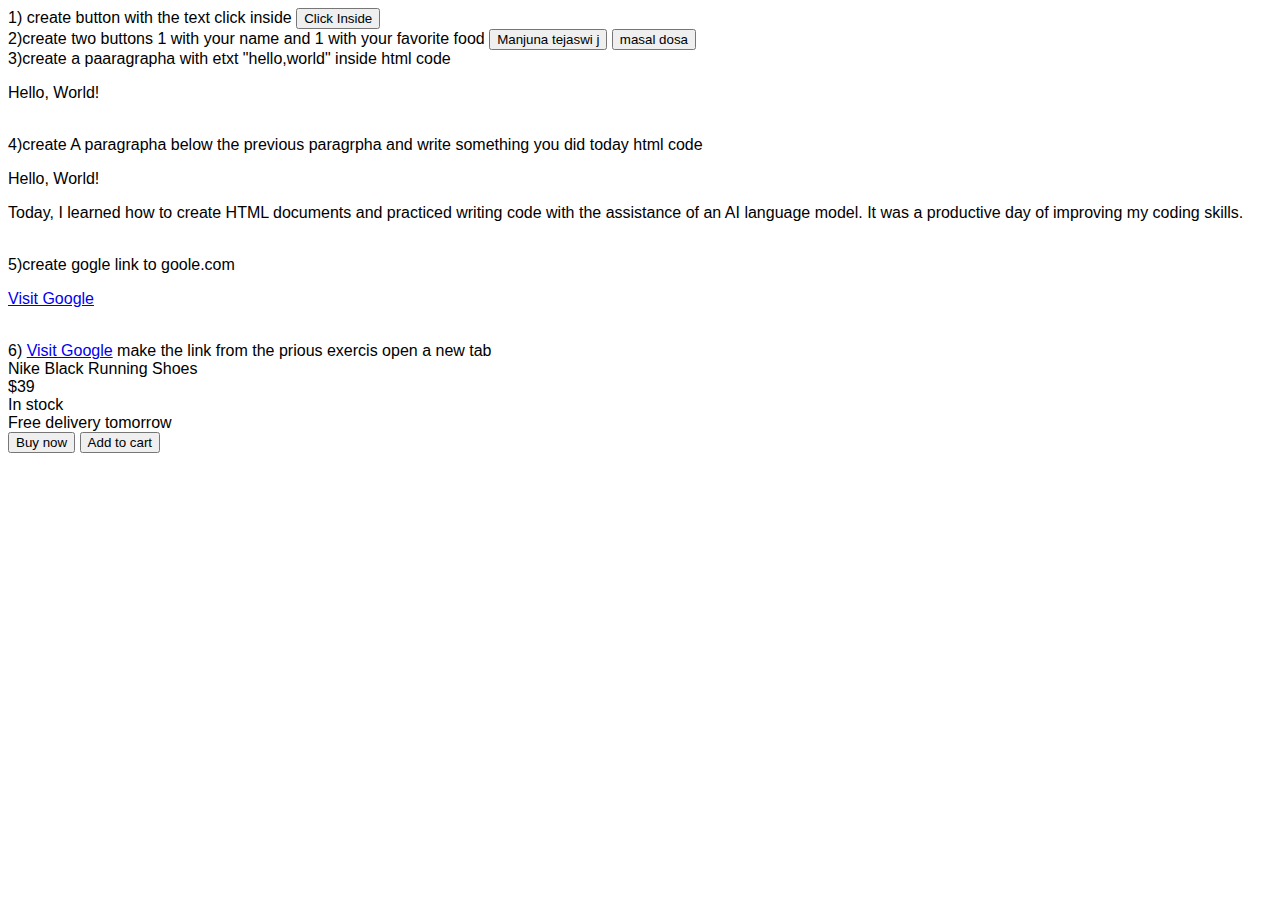
<file: index.html>
<html>
<head>
    
    <style>
        body {
            font-family: Arial, sans-serif;
        }
        .product {
            border: 1px solid #ccc;
            padding: 10px;
            margin: 10px;
            max-width: 300px;
        }
       





    </style>
    
</head>
<body>
    1) create button with the text click inside
    <button onclick="alert('Button Clicked!')">Click Inside</button><br>

   2)create two buttons 1 with your name  and 1 with your favorite food

    <button >Manjuna tejaswi j</button>
    <button >masal dosa</button>
    <br>


    3)create a paaragrapha with etxt "hello,world" inside  html code
<p>Hello, World!</p>



<br>

4)create A paragrapha  below  the previous  paragrpha and write something you did  today html code
<p>Hello, World!</p>
<p>Today, I learned how to create HTML documents and practiced writing code with the assistance of an AI language model.
 It was a productive day of improving my coding skills.</p>
<br>
 5)create gogle link to goole.com
 <p><a href="https://www.google.com" >Visit Google</a></p>
<br>
6)
<a href="https://www.google.com/" target="_blank">Visit Google</a>
make  the link  from the prious exercis open a new tab
<br>

 
<div>
    <div >Nike Black Running Shoes</div>
    <div >$39</div>
    <div >In stock</div>
    <div>Free delivery tomorrow</div>
    <button  onclick="window.open('https://www.amazon.com/', '_blank')">Buy now</button>
    <button  >Add to cart</button><br>
    <br>










</div>

</body>
</html>
</file>
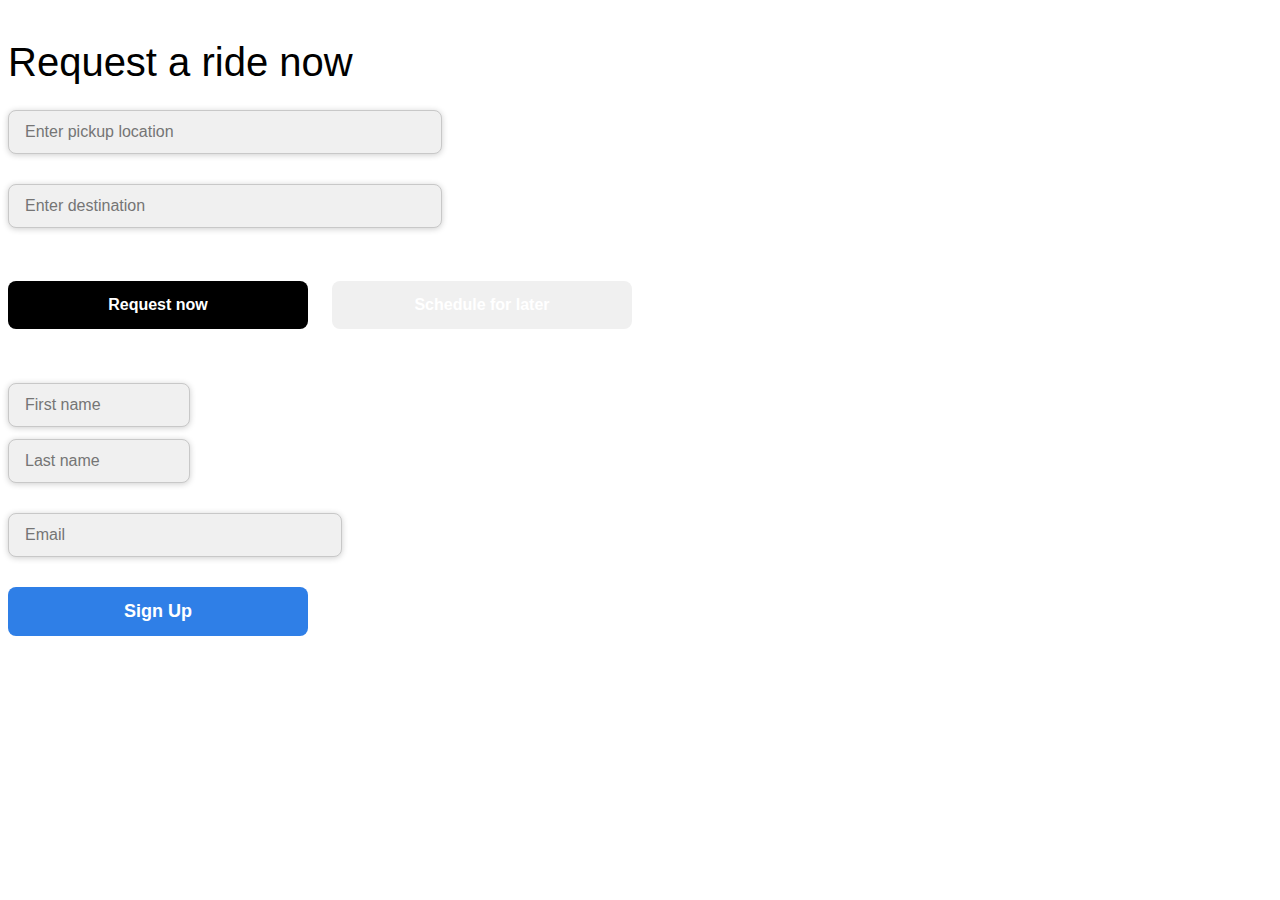
<file: a8b.html>
<!DOCTYPE html>
<html lang="en">
<head>
    <link rel="stylesheet" href="a8b.css">
</head>
<body>
  
    <p class="title">
        Request a ride now
      </p>
      <input class="pickup-textbox" type="text" placeholder="Enter pickup location"></br>
      <input class="destination-textbox" type="text" placeholder="Enter destination"></br>
      <button class="request-button">Request now</button>
      <button class="schedule-button">Schedule for later</button></br></br></br>

    
    
    </br>


       
      <input class="first-name" type="text" placeholder="First name">
      <input class="last-name" type="text" placeholder="Last name"></br>
      <input class="email" type="text" placeholder="Email"></br>
      <button>Sign Up</button>
  
</body>
</html>
</file>
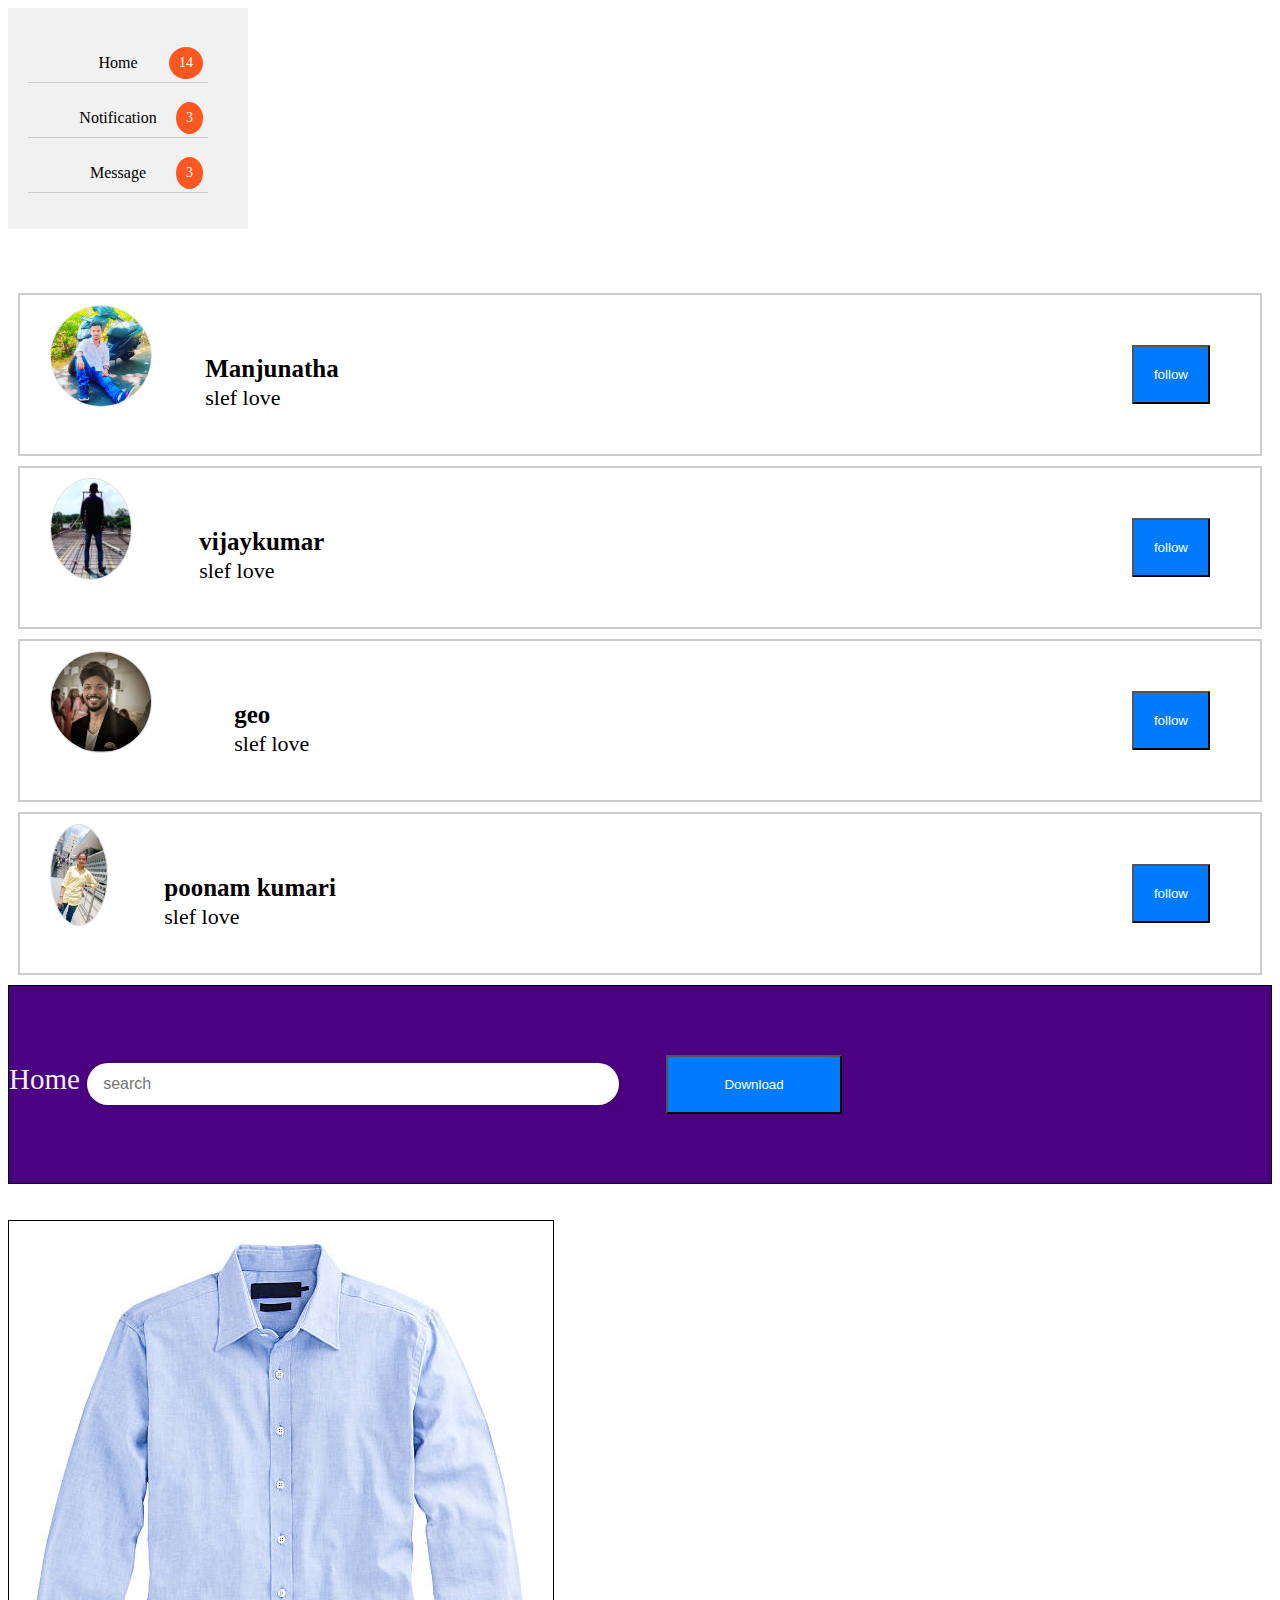
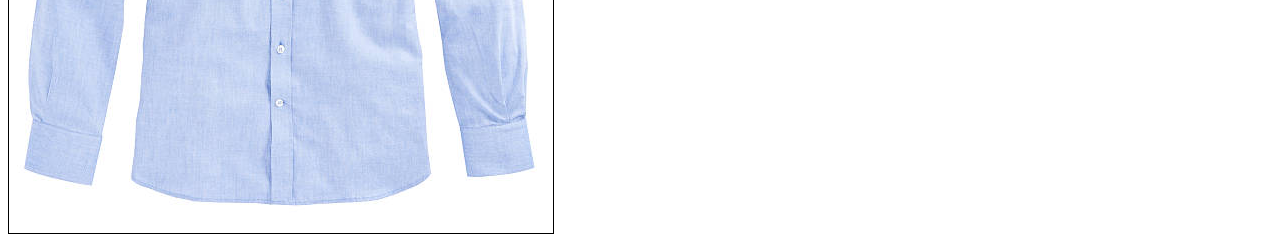
<file: assignment12.html>
<!DOCTYPE html>
<html lang="en">
<head>
    
    <title>Document</title>
    <style>
   .vertical-menu {
            width: 200px;
            background-color: #f1f1f1;
            padding: 20px;
        }

        .vertical-menu p {
            padding: 10px 0;
            text-align: center;
            margin-right: 20px;
            border-bottom: 1px solid #ccc;
            position: relative;
        }

        /* Style for the notification count */
        .count {
            background-color: #ff5722;
            color: white;
            border-radius: 50%;
            padding: 8px 10px;
            font-size: 14px;
            position: absolute;
            top: 50%;
            right: 5px;
            transform: translateY(-50%);
        }

        /* Style for the special Message item */
        .count1 {
            background-color: #ff5722;
            color: white;
            border-radius: 50%;
            padding: 5px 10px;
            font-size: 14px;
            position: absolute;
            top: 50%;
            right: 10px;
            transform: translateY(-50%);
        }



        

.profile {
  display: flex;
  justify-content: space-between;
  border: 2px solid #ccc;
  padding: 10px;
  margin: 10px;
}




.profile-picture {
  max-width: 100px;
  max-height: 100px;
  border: 1px solid #ddd;
  border-radius: 50%; 
  margin-left: 20px;
}

.name {
  font-size: 25px;
  font-weight: bold;
  margin-top: 50px;
  
margin-left:-700px;
  
}
.name .d{

    font-weight: normal;
    font-size: 22px;
}

.mutual-friends {
  margin-top: 5px;
}

.add-friend-button {
  background-color: #007bff;
  color: #fff;
  border: none;
  padding: 5px 10px;
  cursor: pointer;
  margin-top: 10px;
}
.btn{
  padding: 20px 20px;
  border-radius: 1px; 
  margin: 40px;
  color: white;
  background: #007bff; 

}

 


.manju
{

   
    border: 1px solid black;
padding-top:-20px;
background-color: indigo;
}


  

input {
    border: none;
    padding-top: 12px;
    padding-bottom: 12px;
    padding-left: 16px;
    padding-right: 16px;
    font-size: 16px;
    width: 500px;
    border-radius: 30px;
    box-shadow: 0 1px 6px rgba(0, 0, 0, 0.2);
  }





  .k{

    font-size: 29px;
    color: #f1f1f1;
  }
       
  .bt{
  padding: 20px 56px;
  border-radius: 1px; 
  margin: 40px;
  color: white;
  background: #007bff; 

}

   




.container  {
 
            position: relative;
            display: inline-block;
        }

        .image {
            border: 1px solid black;
     
            top: 0;
            left: 0;
        }
</style>
   

</head>
<body>
    
    <div class="vertical-menu">


        <p class="I">Home  <span class="count">14</span></p>
        <p class="I">Notification <span class="count">3</span></p>
        <p class="I">Message <span class="count">3</span></p>


    </div>
    <BR>
        <BR>
            <BR>



                <div class="profile">
                    <img class="profile-picture" src="anu.jpg">
                    <p class="name">
                      Manjunatha <br>   
                      <span class="d">
                        slef love
                      </span>
                    </p>
                    <button class="btn">
                  follow
                    </button>
              </div>
              




              <div class="profile">
                <img class="profile-picture" src="v.jpg">
                <p class="name">
                  vijaykumar <br>   
                  <span class="d">
                    slef love
                  </span>
                </p>
                <button class="btn">
              follow
                </button>
          </div>









          
          <div class="profile">
            <img class="profile-picture" src="g.jpg">
            <p class="name">
              geo <br>   
              <span class="d">
                slef love
              </span>
            </p>
            <button class="btn">
          follow
            </button>
      </div>

          
      <div class="profile">
        <img class="profile-picture" src="p.jpg">
        <p class="name">
          poonam kumari <br>   
          <span class="d">
            slef love
          </span>
        </p>
        <button class="btn">
      follow
        </button>
  </div>




  <div class="manju">
    <p  class="k">
      Home 
 
    <input type="text" placeholder="search">
    <button class="bt">
  Download
    </button>
</p>
</div>

<br>
<br>




<div class="container">

    <img src="s.jpg" class="image" alt="Clothing" 20%off>
</div>
  



  
</body>
</html>
</file>
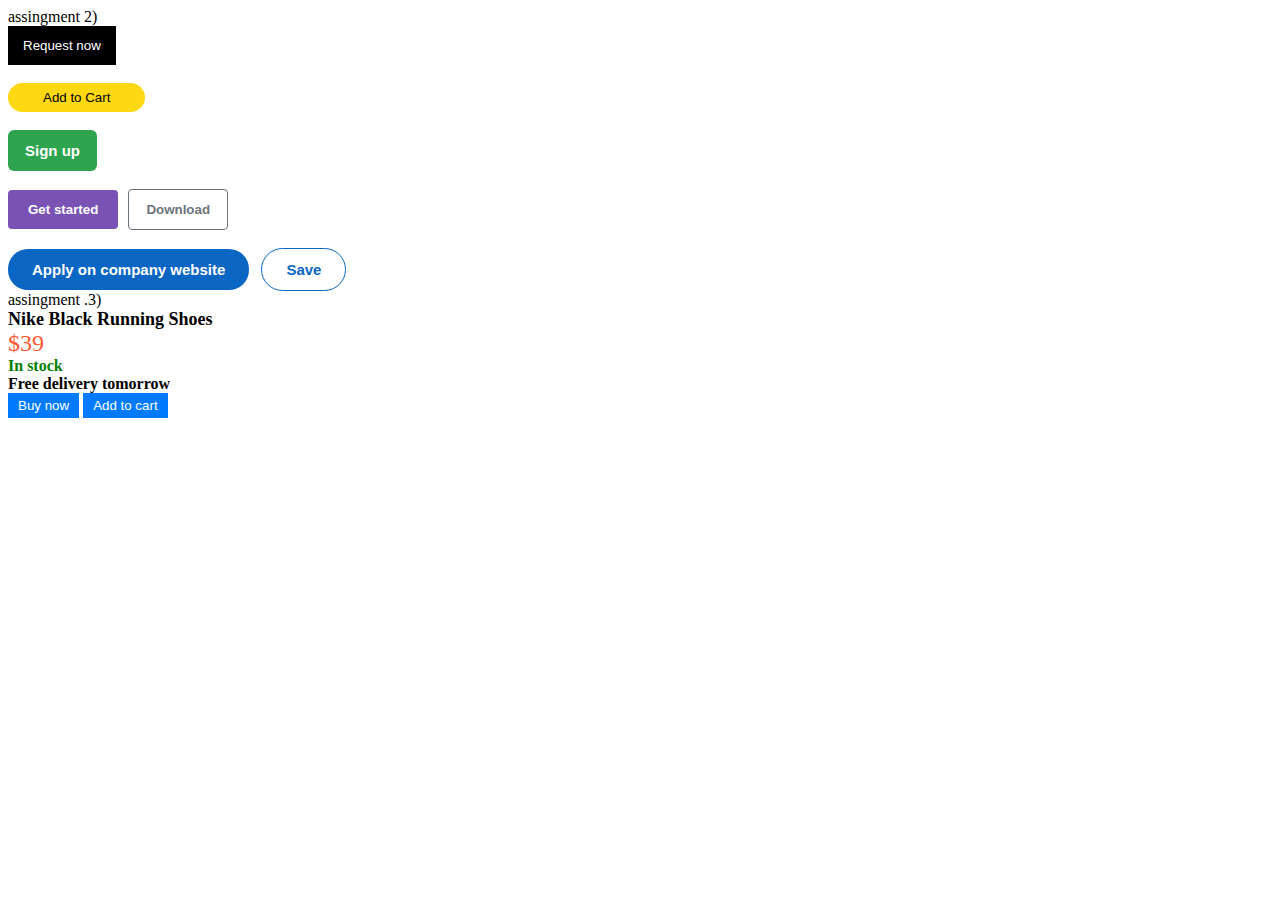
<file: assingment2.html>
<!DOCTYPE html>
<html lang="en">
<head>
    
    <style>
        .uber-button {
          background-color: black;
          color: white;
          border: none;
          padding-top: 12px;
          padding-bottom: 12px;
          padding-left: 15px;
          padding-right: 15px;
          cursor: pointer;
          transition: opacity 0.15s;
        }
      
        .uber-button:hover {
          opacity: 0.8;
        }




        .amazon-button {
      background-color: rgb(255, 216, 20);
      border: none;
      padding-top: 7px;
      padding-bottom: 7px;
      padding-left: 35px;
      padding-right: 35px;
      border-radius: 15px;
      cursor: pointer;
    }
  
    .amazon-button:hover {
      background-color: rgb(245, 205, 3);
    }





    .github-button {
      background-color: rgb(46, 164, 79);
      color: white;
      border: none;
      padding-top: 12px;
      padding-bottom: 12px;
      padding-left: 17px;
      padding-right: 17px;
      font-weight: bold;
      font-size: 15px;
      border-radius: 6px;
      cursor: pointer;
      transition: box-shadow 0.15s;
    }
  
    .github-button:hover {
      box-shadow: 0px 5px 8px rgba(0, 0, 0, 0.15);
    }




    .get-started-button {
      background-color: rgb(121, 82, 179);
      color: white;
      border: none;
      padding-top: 12px;
      padding-bottom: 12px;
      padding-left: 20px;
      padding-right: 20px;
      font-weight: bold;
      border-radius: 4px;
      cursor: pointer;
      margin-right: 6px;
      transition: background-color 0.15s;
    }
  
    .get-started-button:hover {
      background-color: rgb(99, 60, 156);
    }




    .download-button {
      background-color: white;
      color: rgb(108, 117, 125);
      border-width: 1px;
      border-style: solid;
      border-color: rgb(108, 117, 125);
      padding-top: 12px;
      padding-bottom: 12px;
      padding-left: 17px;
      padding-right: 17px;
      font-weight: bold;
      border-radius: 4px;
      cursor: pointer;
      transition: background-color 0.15s,
        color 0.15s;
    }
  
    .download-button:hover {
      background-color: rgb(108, 117, 125);
      color: white;
    }
    .apply-button {
      background-color: rgb(10, 102, 194);
      color: white;
      border: none;
      padding-top: 12px;
      padding-bottom: 12px;
      padding-left: 24px;
      padding-right: 24px;
      font-weight: bold;
      font-size: 15px;
      border-radius: 20px;
      cursor: pointer;
      margin-right: 8px;
      transition: background-color 0.15s;
    }
  
    .apply-button:hover {
      background-color: rgb(2, 70, 138);
    }
  
    .save-button {
      background-color: white;
      color: rgb(10, 102, 194);
      border-width: 1px;
      border-style: solid;
      border-color: rgb(10, 102, 194);
      padding-top: 12px;
      padding-bottom: 12px;
      padding-left: 24px;
      padding-right: 24px;
      font-weight: bold;
      font-size: 15px;
      border-radius: 30px;
      cursor: pointer;
      transition: background-color 0.15s,
        border-width 0.15s,
        padding 0.15s;
    }
  
    .save-button:hover {
      background-color: rgb(226, 240, 254);
      border-width: 2px;
      padding-top: 11px;
      padding-bottom: 11px;
      padding-left: 23px;
      padding-right: 23px;
    }




    .title {
            font-size: 18px;
            font-weight: bold;
        }
        .price {
            font-size: 24px;
            color: #ff5733;
        }
        .availability {
            color: green;
            font-weight: bold;
        }
        .delivery {
            font-weight: bold;
        }
        .button {
            display: inline-block;
            background-color: #007bff;
            color: #fff;
            padding: 5px 10px;
            text-decoration: none;
            border: none;
            cursor: pointer;
        }


      </style>


</head>
<body>
assingment 2)<br>

    <button class="uber-button">
        Request now
      </button>
      <br>
      <br>
    
    
    <button class="amazon-button">
        Add to Cart
      </button>
      <br>
      <br>
    
    <button class="github-button">
        Sign up  </button>
    
 
        <br>
        <br>
      
  <button class="get-started-button">
    Get started
  </button>
  
  <button class="download-button">
    Download
  </button>
  <br>
  <br>

  <button class="apply-button">
    Apply on company website
  </button>
  
  <button class="save-button">
    Save
  </button>

  



    <br>
assingment .3)

    <div class="product">
        <div class="title">Nike Black Running Shoes</div>
        <div class="price">$39</div>
        <div class="availability">In stock</div>
        <div class="delivery">Free delivery tomorrow</div>
        <button class="button" onclick="window.open('https://www.amazon.com/', '_blank')">Buy now</button>
        <button class="button">Add to cart</button>
    
</body>
</html>
</file>
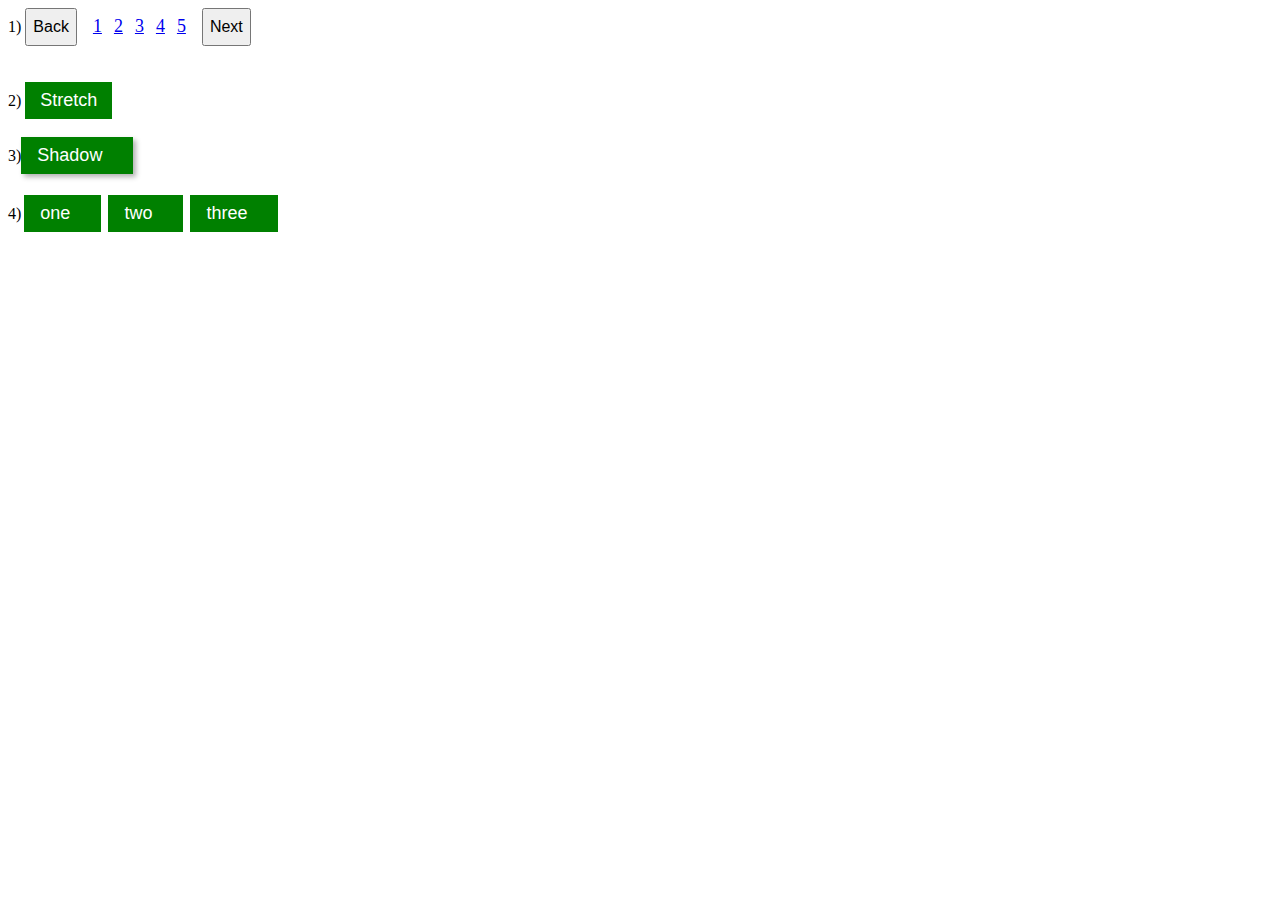
<file: assingment4.html>
<!DOCTYPE html>
<html lang="en">
<head>
    <style>
        .back-button {
          margin-right: 8px;
          padding-top: 8px;
          padding-bottom: 8px;
          font-size: 16px;
        }
      
        .search-result {
          margin-left: 4px;
          margin-right: 4px;
          font-size: 18px;
        }
      
        .next-button {
          margin-left: 8px;
          padding-top: 8px;
          padding-bottom: 8px;
          font-size: 16px;
        }




        

        .stretch-button {
      background-color: green;
      color: white;
      border: none;
      font-size: 18px;
      padding-top: 8px;
      padding-bottom: 8px;
      padding-left: 15px;
      padding-right: 15px;
      cursor: pointer;
      transition: padding-top 1s,
        padding-bottom 1s,
        padding-left 1s,
        padding-right 1s;
    }
  
    .stretch-button:hover {
      padding-top: 18px;
      padding-bottom: 18px;
      padding-left: 36px;
      padding-right: 36px;
    }





    .shadow-button {
    background-color: green;
    color: white;
    border: none;
    font-size: 18px;
    padding-top: 8px;
    padding-bottom: 8px;
    padding-left: 16px;
    padding-right: 16px;
    cursor: pointer;
    box-shadow: 3px 3px 5px rgba(0, 0, 0, 0.3);
  }

  .shadow-button:active {
    margin-top: 3px;
    margin-left: 3px;
    box-shadow: none;
  }


  .button{
    background-color: green;
    color: white;
    border: none;
    font-size: 18px;
    padding-top: 8px;
    padding-bottom: 8px;
    padding-left: 16px;
    padding-right: 16px;
    cursor: pointer;
    

  }
  .button{
    margin-top: 3px;
    margin-left: 3px;
  
  }

      </style>
    
</head>
<body>
   1) <button class="back-button">Back</button>
    <a class="search-result" href="https://google.com">1</a>
    <a class="search-result" href="https://google.com">2</a>
    <a class="search-result" href="https://google.com">3</a>
    <a class="search-result" href="https://google.com">4</a>
    <a class="search-result" href="https://google.com">5</a>
    <button class="next-button">Next</button>


    <br>
    <br>
    <br>




  
2)  <button class="stretch-button">
  Stretch
</button>




<br>
<br>
3)<button class="shadow-button">
    Shadow
  </button>
<br>
<br>




4)<button class="button">
  one
  </button>
<button class="button">
  two
  </button>
<button class="button">
  three
  </button>




  
</body>
</html>
</file>
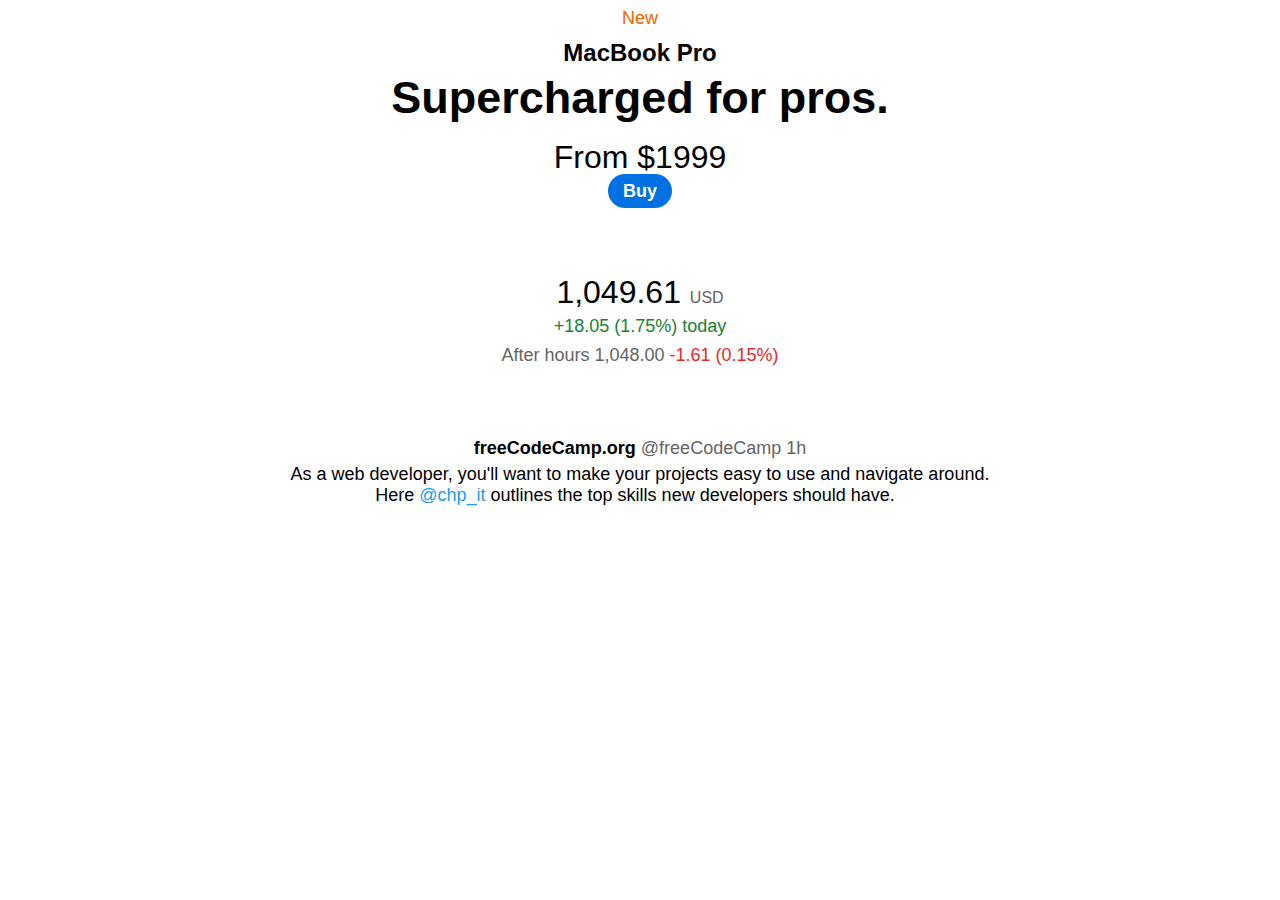
<file: assingment5b.html>
<!DOCTYPE html>
<html lang="en">
<head>
   
    <style>
   p {
          font-family: Arial;
          text-align: center;
          margin-top: 0;
          margin-bottom: 0;
        }
      
        .new {
          color: rgb(245, 99, 0);
          margin-bottom: 10px;
        }
      
        .product {
          font-size: 24px;
          font-weight: bold;
          margin-bottom: 5px;
        }
      
        .title {
          font-size: 45px;
          font-weight: bold;
          margin-bottom: 15px;
        }
        .price {
          margin-bottom: 25px;
        }
      
        .buy {
          background-color: rgb(0, 113, 227);
          color: white;
          padding-top: 7px;
          padding-bottom: 7px;
          padding-left: 15px;
          padding-right: 15px;
          border-radius: 30px;
          font-weight: bold;
          cursor: pointer;
        }




        p {
          font-family: Arial;
          margin-top: 0;
          margin-bottom: 0;
        }
      
        .price {
          font-size: 32px;
          margin-bottom: 5px;
        }
      
        .currency {
          font-size: 16px;
          color: rgb(100, 100, 100);
        }
      
        .change {
          color: rgb(24, 128, 56);
          margin-bottom: 8px;
        }
      
        .after-hours {
          color: rgb(100, 100, 100);
        }
      
        .after-hours-change {
          color: rgb(235, 39, 39);
        }




        p {
          font-family: Arial;
          font-size: 18px;
          margin-top: 0;
          margin-bottom: 0;

        }
      
        .tweet-header {
          margin-bottom: 5px;
        }
      
        .tweet-author {
          font-weight: bold;
        }
      
        .tweet-info {
          color: rgb(100, 100, 100);
        }
      
      
      
        .twitter-handle {
          color: rgb(29, 155, 240)
        }

    </style>
</head>
<body>
    

    <p class="new">
        New
      </p>
      
      <p class="product">
        MacBook Pro
      </p>
      
      <p class="title">
        Supercharged for pros.
      </p>
      
      <p class="price">
        From $1999
      </p>
      
      <p>
        <span class="buy">Buy</span>
      </p>
    </br>
<br>
<br>
<br>



     
    <p class="price">
        1,049.61 <span class="currency">USD</span>
      </p>
      
      <p class="change">
        +18.05 (1.75%) today
      </p>
      
      <p class="after-hours">
        After hours 1,048.00
        <span class="after-hours-change">-1.61 (0.15%)</span>
      </p>
    </br>
    <br>
    <br>
    <br>
     




    <p class="tweet-header">
        <span class="tweet-author">freeCodeCamp.org</span>
        <span class="tweet-info">@freeCodeCamp 1h</span>
        
      </p>
      
      <p class="hi">
        As a web developer, you'll want to make your projects easy to use and navigate around.
      </p>
      
      <p >
        Here <span class="twitter-handle">@chp_it</span> outlines the top skills new developers should have.
      </p>



</body>
</html>
</file>
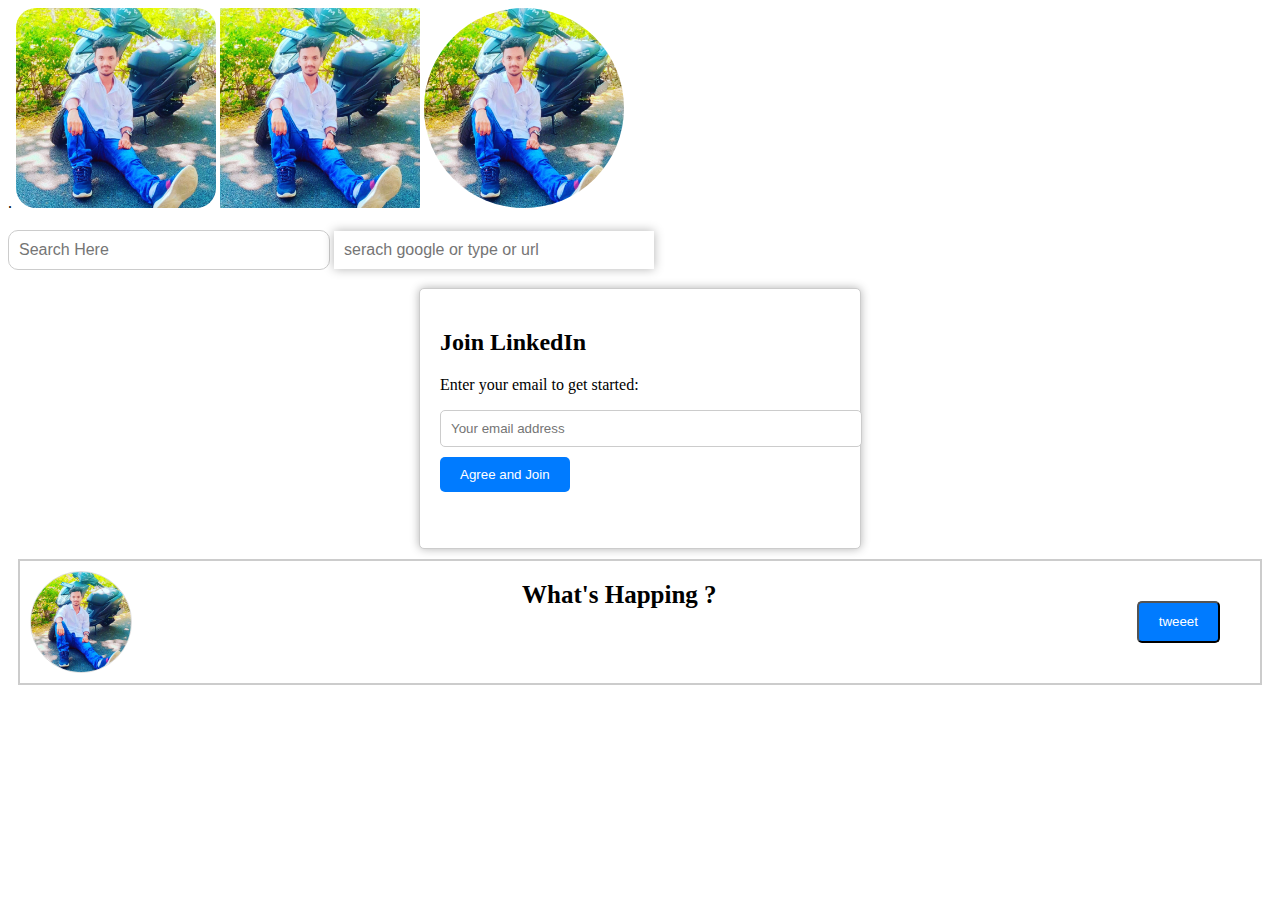
<file: assingment7.html>
<!DOCTYPE html>
<html lang="en">
<head>
    .<style>
        .img1 {
        width: 200px;
          border-radius:20px; 
          justify-content: center;

        }



  .img2{
  width: 200px;
    border-radius: 1px; 
  }

  .img3{
  width: 200px;
    border-radius:50%; ; 
  }


  .rounded-textbox {
    border: 1px solid #ccc;
    border-radius: 10px; 
    padding: 10px;
    width: 300px;
    font-size: 16px;
    outline: none; 
  }


  .shadow-textbox {
    box-shadow: 0px 0px 10px rgba(0, 0, 0, 0.3);
    padding: 10px;
    width: 300px; 
    font-size: 16px;
    border: none;
    outline: none; 
  }



  .container {
    max-width: 400px;
    margin: 0 auto;
    padding: 20px;
    background-color: #fff;
    border: 1px solid #ccc;
    border-radius: 5px;
    box-shadow: 0px 0px 10px rgba(0, 0, 0, 0.3);
  }

  .input-email {
    width: 100%;
    padding: 10px;
    margin-bottom: 10px;
    border: 1px solid #ccc;
    border-radius: 5px;
  }

  .btn-join {
    background-color: #007bff;
    color: #fff;
    border: none;
    padding: 10px 20px;
    border-radius: 5px;
    cursor: pointer;
  }



  .profile {
    display: flex;
    justify-content: space-between;
    border: 2px solid #ccc;
    padding: 10px;
    margin: 10px;
  }




  .profile-picture {
    max-width: 100px;
    max-height: 100px;
    border: 1px solid #ddd;
    border-radius: 50%; /* Makes the image round */
  }

  .name {
    font-size: 25px;
    font-weight: bold;
    margin-top: 10px;
  }

  .mutual-friends {
    margin-top: 5px;
  }

  .add-friend-button {
    background-color: #007bff;
    color: #fff;
    border: none;
    padding: 5px 10px;
    cursor: pointer;
    margin-top: 10px;
  }
  .btn{
    padding: 10px 20px;
    border-radius: 5px; 
    margin: 30px;
    color: white;
    background: #007bff; 

  }


      </style>
    <title>Document</title>
</head>
<body>
    <img  class="img1" src="anu.jpg" >
    


        <img class="img2" src="anu.jpg">

        <img class="img3" src="anu.jpg">
 
<br>
<br>


        <input type="text" class="rounded-textbox" placeholder="Search Here">

        
<input type="text" class="shadow-textbox" placeholder="serach google or type or url">




<br>
<br>



<div class="container">
    <h2>Join LinkedIn</h2>
    <p>Enter your email to get started:</p>
    <form>
      <input type="email" class="input-email" placeholder="Your email address" required>
      <button type="submit" class="btn-join">Agree and Join</button>
    </form><br>
    <br>

</div>

    
    <div class="profile">
        <img class="profile-picture" src="anu.jpg">
        <p class="name">
          What's Happing ? 
        </p>
        <button class="btn">
          tweeet
        </button>
  </div>
  

</body>
</html>
</file>
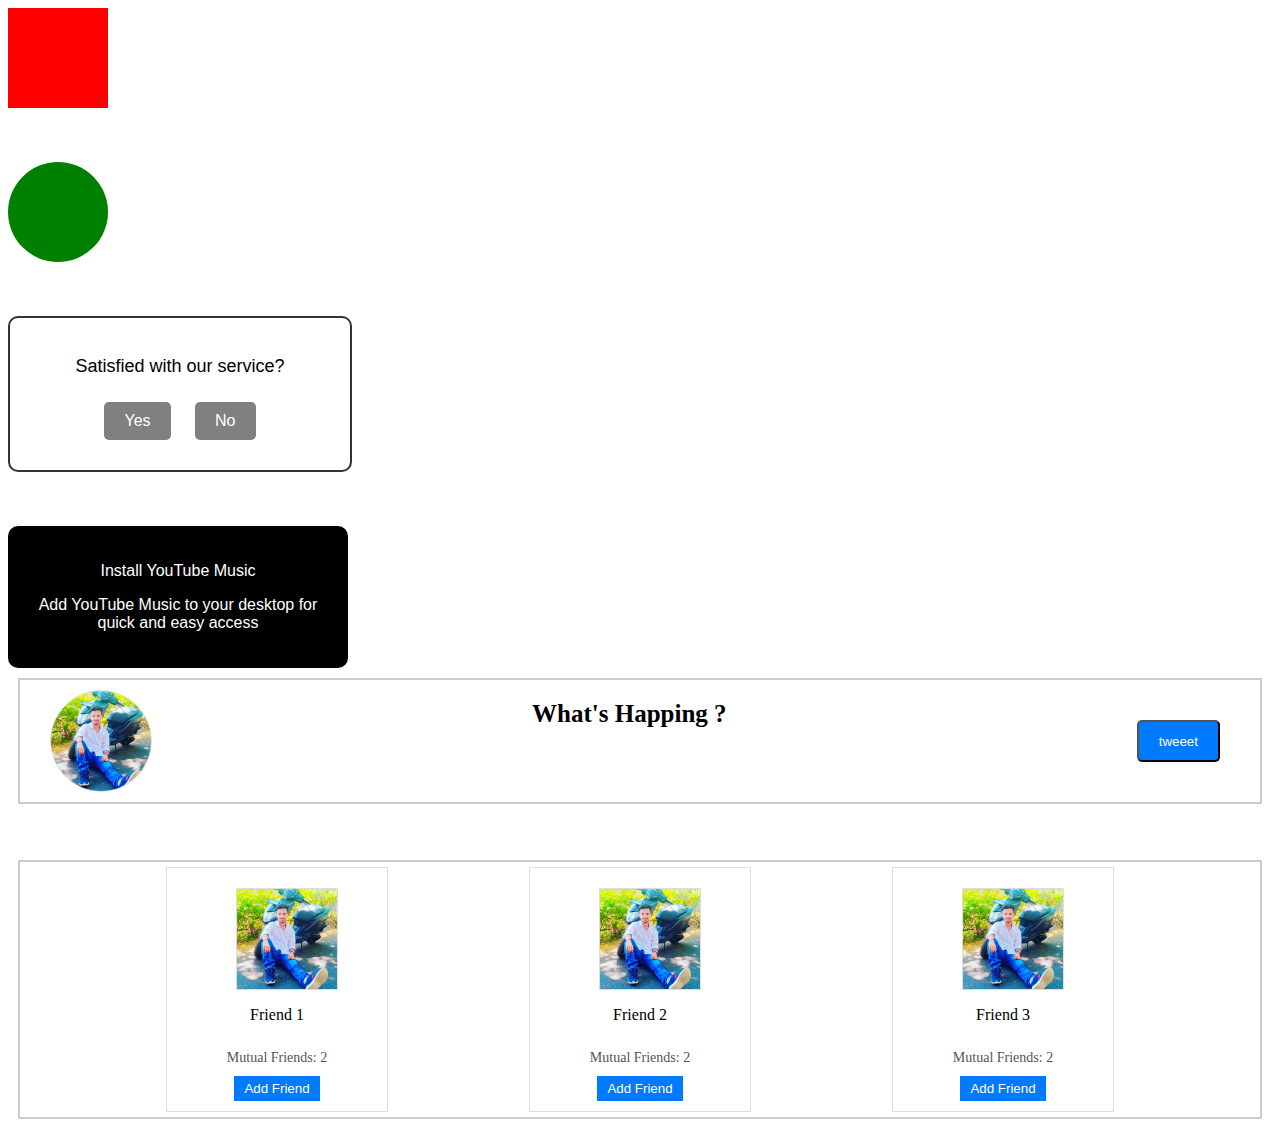
<file: assingment9.html>
<html>
  <head>
<style>


.red-square {
    width: 100px;
    height: 100px;
    background-color: red;
  }


  .green-circle {
    width: 100px;
    height: 100px;
    background-color: green;
    border-radius: 50%; 
}













.card{
    border: 2px solid #333;
    padding: 20px;
    width: 300px; 
    text-align: center;
    border-radius: 10px; 

    font-family: Arial, sans-serif; 
}

/* CSS styles for the buttons */
.button {
    background-color:grey; 
    color: #fff;
    padding: 10px 20px; 
    margin: 10px; 
    border: none; 
    border-radius: 5px; 
    cursor: pointer;
    font-size: 16px; 
}

/* CSS styles for the question */
.question {
    font-size: 18px; /* Font size for the question text */
    margin-bottom: 15px; /* Add margin below the question */
}











.hello {
    background-color:black; 
    color: white;
    padding: 20px; 
    width: 300px; 
   text-align: center; 
    border-radius: 10px;

    font-family: Arial, sans-serif; 
}









.profile {
  display: flex;
  justify-content: space-between;
  border: 2px solid #ccc;
  padding: 10px;
  margin: 10px;
}




.profile-picture {
  max-width: 100px;
  max-height: 100px;
  border: 1px solid #ddd;
  border-radius: 50%; 
  margin-left: 20px;
}

.name {
  font-size: 25px;
  font-weight: bold;
  margin-top: 10px;
  
}

.mutual-friends {
  margin-top: 5px;
}

.add-friend-button {
  background-color: #007bff;
  color: #fff;
  border: none;
  padding: 5px 10px;
  cursor: pointer;
  margin-top: 10px;
}
.btn{
  padding: 10px 20px;
  border-radius: 5px; 
  margin: 30px;
  color: white;
  background: #007bff; 

}

 





.frame{

  display: flex;
  justify-content: space-evenly;
  border: 2px solid #ccc;
  padding: 5px;
  margin: 10px;
}

.friend-card {
  text-align: center;
  border: 1px solid #ddd;
  padding: 10px;
  width: 200px;
  display: flex;
  flex-direction: column;
  align-items: center;
}

.friend-card img {
  max-width: 100px;
  max-height: 100px;
  border: 1px solid #ddd;
  margin-top: 10;
  margin-left:20px;

}

.mutual-friends {
  margin-top: 10px;
  font-size: 14px;
  color: #555;
}

.add-button {
  background-color: #007bff;
  color: #fff;
  border: none;
  padding: 5px 10px;
  cursor: pointer;
  margin-top: 10px;
}
</style>
  </head>
  <body>
    <div class="red-square"></div></br></br></br>


    <div class="green-circle"></div></br></br></br>


   
    <div class="card">
      <p class="question">Satisfied with our service?</p>
      <button class="button">Yes</button>
      <button class="button">No</button>
  </div>

<br>
<br>
<br>



      <div class="hello">
        <p>Install YouTube Music</p>
        <p>Add YouTube Music to your desktop for quick and easy access</p>
    </div>
       


   



    <div class="profile">
      <img class="profile-picture" src="anu.jpg">
      <p class="name">
        What's Happing ? 
      </p>
      <button class="btn">
        tweeet
      </button>
</div>






<br>
<br>

<div class="frame">
  <div class="friend-card">
    <img src="anu.jpg" alt="Friend 1">
    <p>Friend 1</p>
    <div class="mutual-friends">Mutual Friends: 2</div>
    <button class="add-button">Add Friend</button>
  </div>

  <div class="friend-card">
    <img src="anu.jpg" alt="Friend 2">
    <p>Friend 2</p>
    <div class="mutual-friends">Mutual Friends: 2</div>
    <button class="add-button">Add Friend</button>
  </div>

  <div class="friend-card">
    <img src="anu.jpg" alt="Friend 3">
    <p>Friend 3</p>
    <div class="mutual-friends">Mutual Friends: 2</div>
    <button class="add-button">Add Friend</button>
  </div>
</div>
     
    </body>
     
</html>
</file>
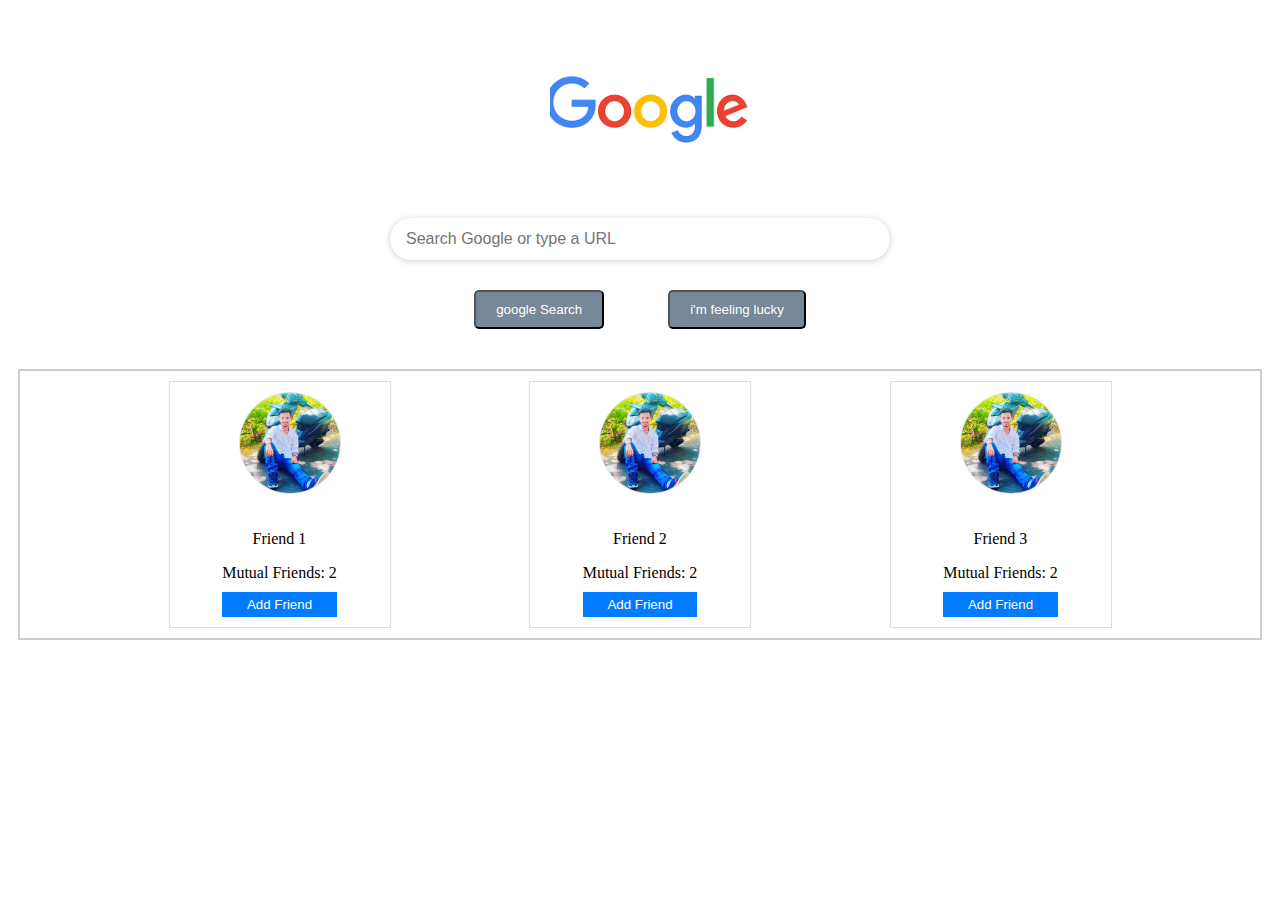
<file: assingment9b.html>
<html>
      <head>
     <style>





img {
    display: block;
    width: 200;
    margin-left: 20px;
    margin-bottom: 10px;
  }
  
  input {
    border: none;
    padding-top: 12px;
    padding-bottom: 12px;
    padding-left: 16px;
    padding-right: 16px;
    font-size: 16px;
    width: 500px;
    border-radius: 30px;
    box-shadow: 0 1px 6px rgba(0, 0, 0, 0.2);
  }

  .btn
  {


    
    padding: 10px 20px;
    border-radius: 5px; 
    margin: 30px;
    color: white;
    background:lightslategray; 

  
  }











  .frame {
    display: flex;
    justify-content: space-evenly;
    border: 2px solid #ccc;
    padding: 10px;
    margin: 10px;
  }

  .friend-card {
    text-align: center;
    border: 1px solid #ddd;
    padding: 10px;
    width: 200px;
    display: flex;
    flex-direction: column;
    align-items: center;
  }

  .friend-card img {
    max-width: 100px;
    max-height: 100px;
    border: 1px solid #ddd;
    border-radius: 50%; /* Makes the image round */
  }

  .info-container {
    display: flex;
    flex-direction: column;
    align-items: center;
    margin-top: 10px;
  }

  
  .add-button {
    background-color: #007bff;
    color: #fff;
    border: none;
    padding: 5px 10px;
    cursor: pointer;
    margin-top: 5px;
    width: 100%;
  }

  .mutual-friends {
    margin-bottom: 5px;
  }

  .add-button:hover {
    background-color: #0056b3;
  }





     </style>
      </head>
      <body>
      <center> <img class="google-logo" src="[data-uri]">
        <input type="text" placeholder="Search Google or type a URL"><br>

        <button class="btn"> google Search </button>    <button class="btn"> i'm feeling lucky</button>
    </br>















    <div class="frame">
        <div class="friend-card">
          <img src="anu.jpg" alt="Friend 1">
          <div class="info-container">
            <p>Friend 1</p>
            <div class="mutual-friends">Mutual Friends: 2</div>
            <button class="add-button">Add Friend</button>
          </div>
        </div>
      
        <div class="friend-card">
          <img src="anu.jpg" alt="Friend 2">
          <div class="info-container">
            <p>Friend 2</p>
            <div class="mutual-friends">Mutual Friends: 2</div>
            <button class="add-button">Add Friend</button>
          </div>
        </div>
      
        <div class="friend-card">
          <img src="anu.jpg" alt="Friend 3">
          <div class="info-container">
            <p>Friend 3</p>
            <div class="mutual-friends">Mutual Friends: 2</div>
            <button class="add-button">Add Friend</button>
          </div>
        </div>
      </div>

  </body>
  </html>
</file>
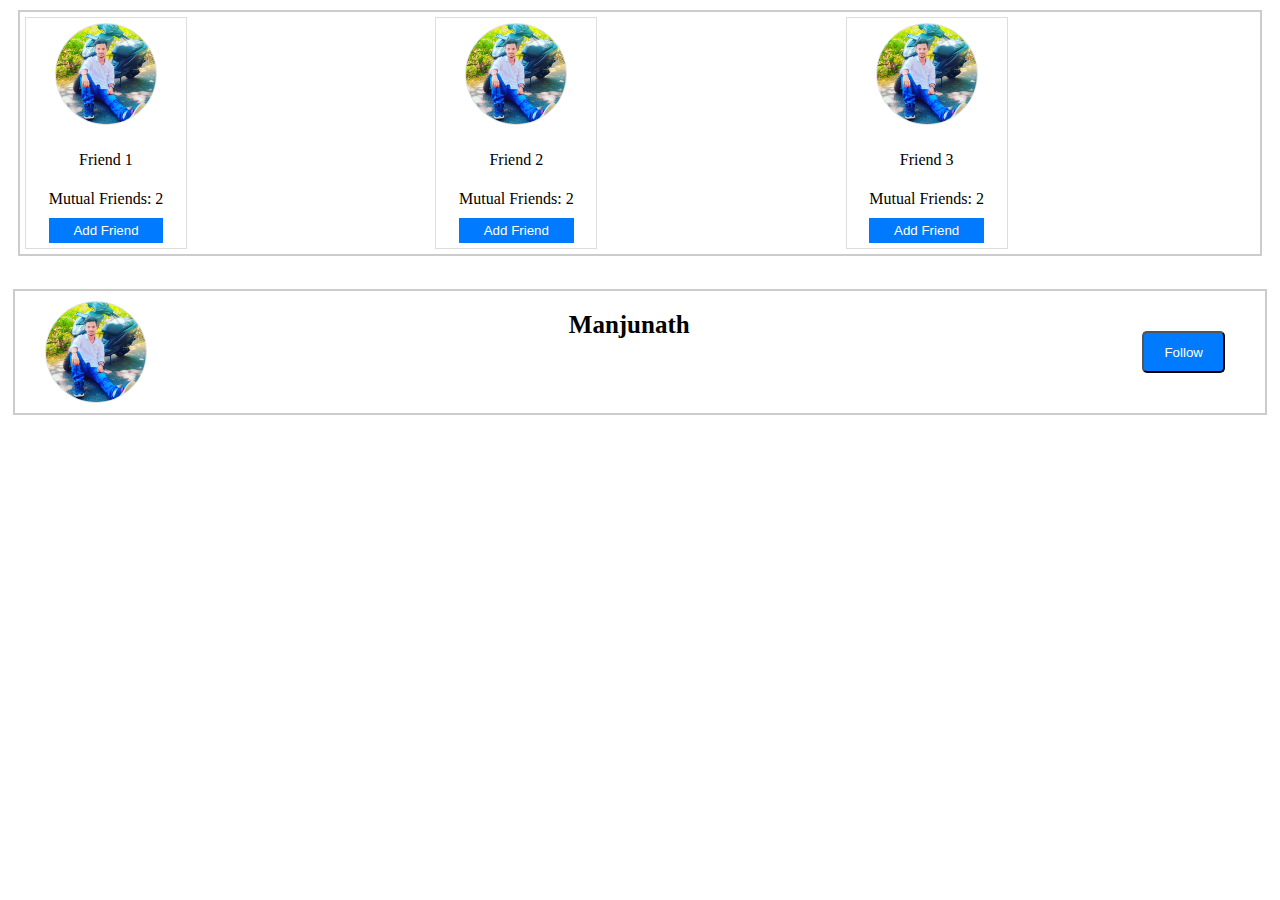
<file: assingnment11.html>
<!DOCTYPE html>
<html lang="en">
<head>
    
    <style>


.frame {
    display: grid;
    grid-template-columns: repeat(3, 1fr);
 
    grid-gap: 1px;
    border: 2px solid #ccc;
    padding: 5px;
    margin: 10px;
 
  }

  .friend-card {
    text-align: center;
    border: 1px solid #ddd;
    justify-content: space-around;
    padding: 5px;
    display: flex;
    width: 150px;
    flex-direction: column;
    align-items: center;

  }

  .friend-card img {
    max-width: 100px;
    max-height: 100px;
    border: 1px solid #ddd;
    border-radius: 50%; /* Makes the image round */
  }

  .info-container {
    display: flex;
    flex-direction: column;
    align-items: center;
    margin-top: 10px;
  }


  .add-button {
    background-color: #007bff;
    color: #fff;
    border: none;
    padding: 5px 10px;
    cursor: pointer;
    margin-top: 5px;
    width: 100%;
  }

  .mutual-friends {
    margin-bottom: 5px;
  }

  .add-button:hover {
    background-color: #0056b3; /* Darker blue on hover */
  }




  

.profile {
  display: flex;
  justify-content: space-between;
  border: 2px solid #ccc;
  padding: 10px;
  margin: 5px;
}




.profile-picture {
  max-width: 100px;
  max-height: 100px;
  border: 1px solid #ddd;
  border-radius: 50%; 
  margin-left: 20px;
}

.name {
  font-size: 25px;
  font-weight: bold;
  margin-top: 10px;
  margin-right: 1px;
  
}

.mutual-friends {
  margin-top: 5px;
}

.add-friend-button {
  background-color: #007bff;
  color: #fff;
  border: none;
  padding: 5px 10px;
  cursor: pointer;
  margin-top: 10px;
}
.btn{
  padding: 10px 20px;
  border-radius: 5px; 
  margin: 30px;
  color: white;
  background: #007bff; 

}

    </style>
 
</head>
<body>
    

    <div class="frame">
        <div class="friend-card">
          <img src="anu.jpg" alt="Friend 1">
          <div class="info-container">
            <p>Friend 1</p>
            <div class="mutual-friends">Mutual Friends: 2</div>
            <button class="add-button">Add Friend</button>
          </div>
        </div>
      
        <div class="friend-card">
          <img src="anu.jpg" alt="Friend 2">
          <div class="info-container">
            <p>Friend 2</p>
            <div class="mutual-friends">Mutual Friends: 2</div>
            <button class="add-button">Add Friend</button>
          </div>
        </div>
      
        <div class="friend-card">
          <img src="anu.jpg" alt="Friend 3">
          <div class="info-container">
            <p>Friend 3</p>
            <div class="mutual-friends">Mutual Friends: 2</div>
            <button class="add-button">Add Friend</button>
          </div>
        </div>
      </div>






      <br>
      <div class="profile">
        <img class="profile-picture" src="anu.jpg">
        <p class="name">
          Manjunath
        </p>
        <button class="btn">
          Follow
        </button>
  </div>
  




      
</body>
</html>
</file>
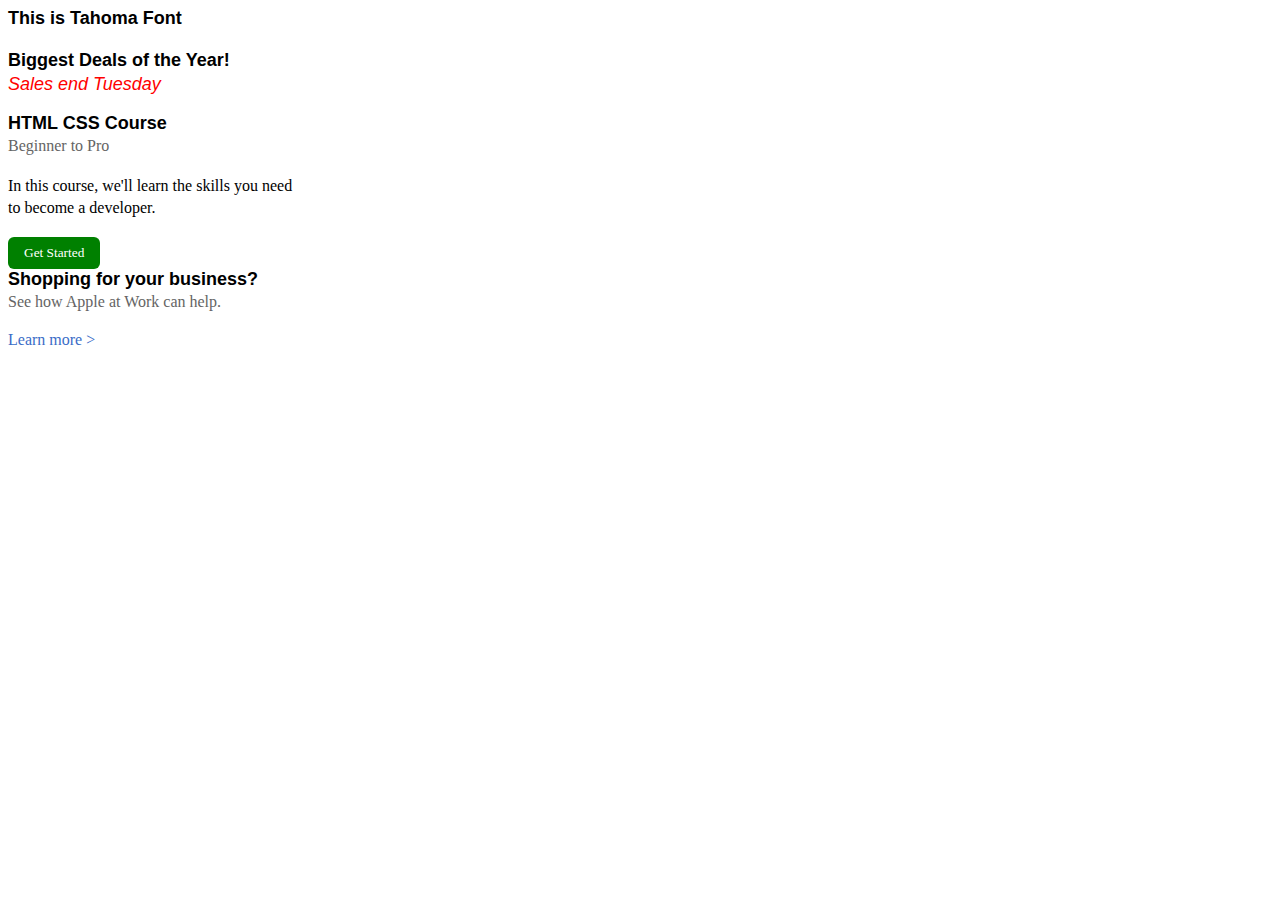
<file: asssingment5a.html>
<!DOCTYPE html>
<html lang="en">
<head>
  
    <style>
        .title {
          font-family: Tahoma;
          font-size: 30px;
          font-weight: bold;
        }


        .title {
          font-family: Arial;
          font-size: 26px;
          font-weight: bold;
          margin-bottom: 8px;
        }
      
        .sale {
          font-family: Arial;
          color: red;
          font-style: italic;
          font-size: 18px;
          margin-top: 0;
        }





        p {
          font-family: Verdana;
          margin-top: 0;
          margin-bottom: 0;
        }
      
        .title {
          font-weight: bold;
          font-size: 18px;
          margin-bottom: 3px;
        }
      
        .subtitle {
          color: rgb(100, 100, 100);
          margin-bottom: 18px;
        }

        
        .content {
          width: 300px;
          line-height: 22px;
          margin-bottom: 18px;
        }
      
        .button {
          font-family: Verdana;
          background-color: green;
          color: white;
          border: none;
          padding-top: 8px;
          padding-bottom: 8px;
          padding-left: 16px;
          padding-right: 16px;
          border-radius: 6px;
          cursor: pointer;
        }





        .subtitle {
          margin-bottom: 20px;
        }
      
        .link {
          color: rgb(58, 108, 199);
        }
      </style>



      </style>

</head>
<body>

         
    <p class="title">
        This is Tahoma Font
      </p>
    </br>



   
    <p class="title">
        Biggest Deals of the Year!
      </p>
      
      <p class="sale">
        Sales end Tuesday
      </p>
    </br>




    <p class="title">
        HTML CSS Course
      </p>
      
      <p class="subtitle">
        Beginner to Pro
      </p>
      
      <p class="content">
        In this course, we'll learn the skills you need to become a developer.
      </p>
      
      <button class="button">
        Get Started
      </button>
    </br>





    <p class="title">
        Shopping for your business?
      </p>
      
      <p class="subtitle">
        See how Apple at Work can help.
      </p>
      
      <p class="link">
        Learn more &#62;
      </p>
    </br>


</body>
</html>
</file>
<file: a8b.css>
img {
    display: block;
    width: 200px;
    margin-left: 150px;
    margin-bottom: 10px;
  }
  
  input {
    border: none;
    padding-top: 12px;
    padding-bottom: 12px;
    padding-left: 16px;
    padding-right: 16px;
    font-size: 16px;
    width: 500px;
    border-radius: 30px;
    box-shadow: 0 1px 6px rgba(0, 0, 0, 0.2);
  }


  p {
    font-family: Arial;
  }
  
  .title {
    font-size: 40px;
    margin-bottom: 25px;
  }
  
  input {
    display: block;
    background-color: rgb(240, 240, 240);
    border: none;
    margin-bottom: 10px;
    padding-top: 15px;
    padding-bottom: 15px;
    padding-left: 20px;
    padding-right: 20px;
    font-size: 16px;
    width: 400px;
  }
  
  .destination-textbox {
    margin-bottom: 35px;
  }
  
  .request-button {
    background-color: black;
    color: white;
    border: none;
    padding-top: 15px;
    padding-bottom: 15px;
    padding-left: 25px;
    padding-right: 25px;
    font-size: 16px;
    margin-right: 20px;
  }
  
  .schedule-button {
    background-color: rgb(240, 240, 240);
    border: none;
    padding-top: 15px;
    padding-bottom: 15px;
    padding-left: 25px;
    padding-right: 25px;
    font-size: 16px;
  }





  input {
    border-width: 1px;
    border-style: solid;
    border-color: rgb(200, 200, 200);
    padding-top: 12px;
    padding-bottom: 12px;
    padding-left: 16px;
    padding-right: 16px;
    font-size: 16px;
    border-radius: 8px;
    margin-bottom: 12px;
  }
  
  .first-name {
    width: 148px;
  }
  
  .last-name {
    width: 148px;
  }
  
  .email {
    display: block;
    width: 300px;
  }
  
  button {
    background-color: rgb(47, 127, 231);
    color: white;
    border: none;
    width: 300px;
    padding-top: 14px;
    padding-bottom: 14px;
    font-size: 18px;
    font-weight: bold;
    border-radius: 8px;
  }
</file>
